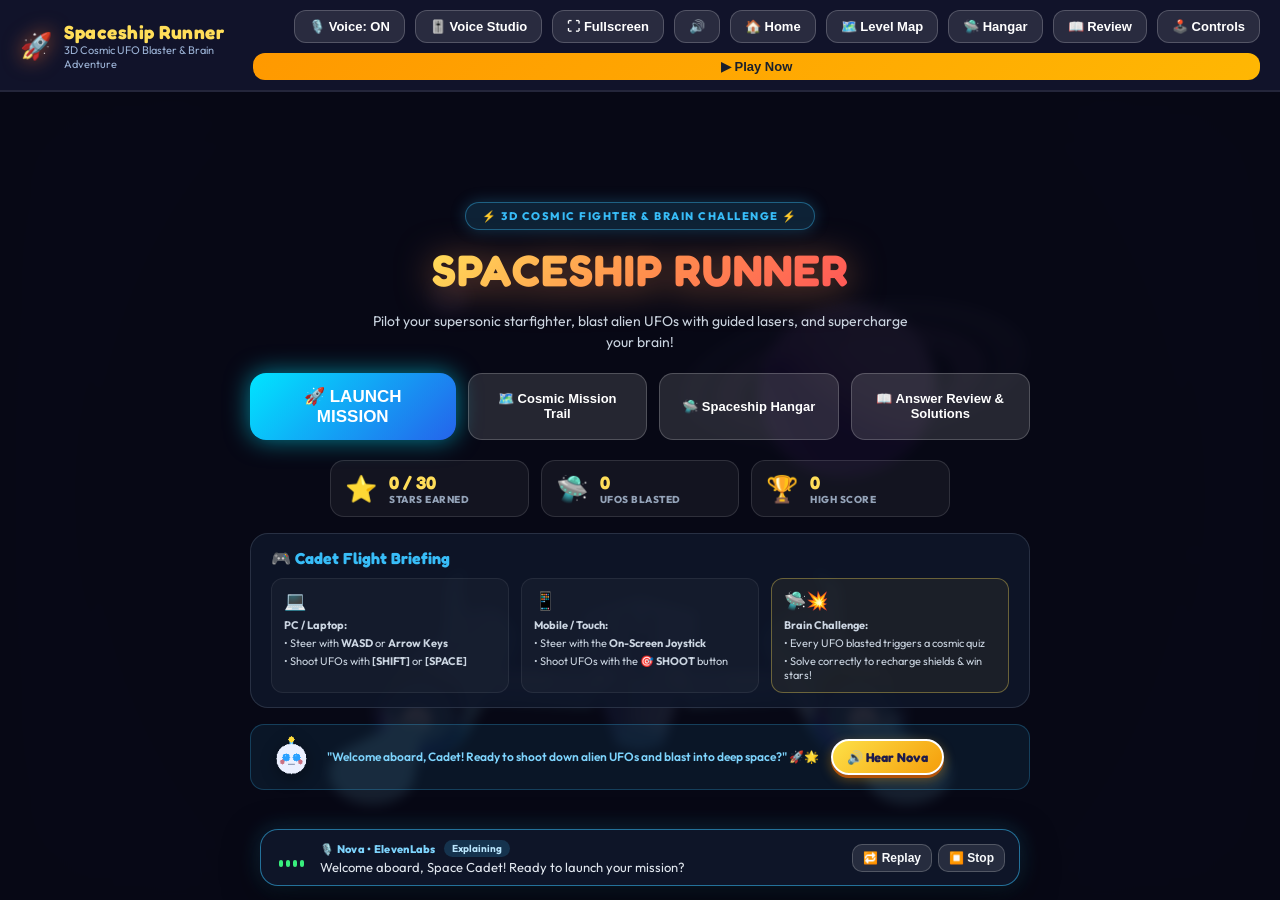
<file: index.html>
﻿<!DOCTYPE html>
<html lang="en">
<head>
  <meta charset="UTF-8">
  <meta name="viewport" content="width=device-width, initial-scale=1.0">
  <meta http-equiv="refresh" content="0; url=WebPreview/index.html">
  <title>Spaceship Runner 3D</title>
  <script>window.location.replace("WebPreview/index.html");</script>
</head>
<body style="margin:0; background:#080914; color:#ffffff; font-family:'Segoe UI',sans-serif; display:flex; flex-direction:column; align-items:center; justify-content:center; height:100vh; text-align:center;">
  <h1 style="color:#ffde59; margin-bottom:8px;">🚀 Spaceship Runner 3D</h1>
  <p style="color:#94a3b8; margin-bottom:16px;">Launching Curriculum Space Runner (Class 1 to 10)...</p>
  <a href="WebPreview/index.html" style="color:#38bdf8; text-decoration:none; padding:10px 20px; background:rgba(255,255,255,0.1); border-radius:12px; border:1px solid rgba(255,255,255,0.2);">▶ Click here to Play directly</a>
</body>
</html>
</file>
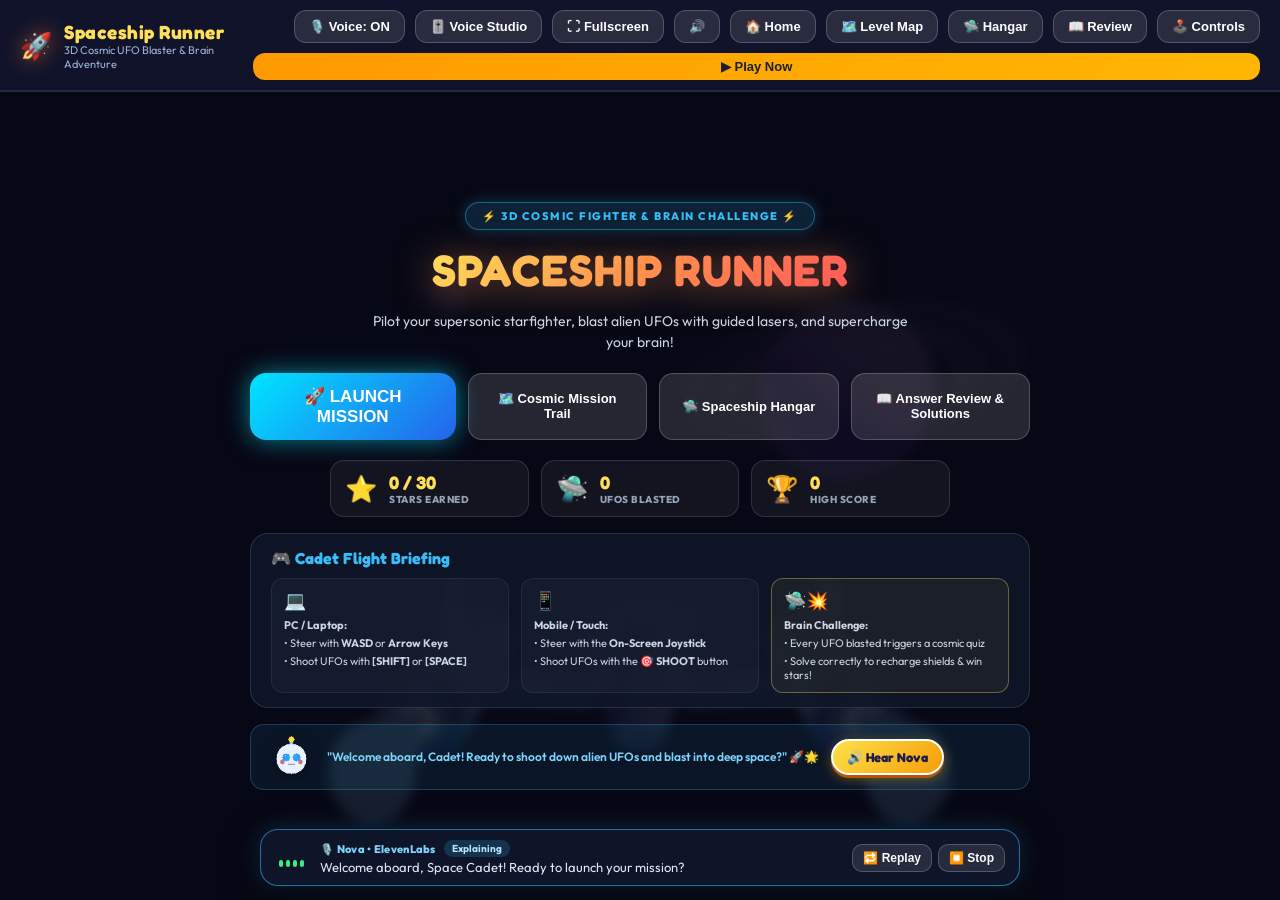
<file: docs/index.html>
<!DOCTYPE html>
<html lang="en">
<head>
  <meta charset="UTF-8">
  <meta name="viewport" content="width=device-width, initial-scale=1.0, maximum-scale=1.0, user-scalable=no, viewport-fit=cover">
  <title>Spaceship Runner — 3D Space UFO Blaster</title>
  <link rel="stylesheet" href="styles.css">
  <link rel="preconnect" href="https://fonts.googleapis.com">
  <link rel="preconnect" href="https://fonts.gstatic.com" crossorigin>
  <link href="https://fonts.googleapis.com/css2?family=Outfit:wght@400;600;700;800&family=Fredoka:wght@500;600;700&display=swap" rel="stylesheet">
</head>
<body>
  <div id="game-container">
    <!-- Top Header Bar -->
    <header id="top-bar">
      <div class="logo-area" id="brand-home-link" style="cursor: pointer;" title="Go to Start Screen">
        <span class="logo-icon">🚀</span>
        <div class="logo-text">
          <span class="logo-title">Spaceship Runner</span>
          <span class="logo-subtitle">3D Cosmic UFO Blaster & Brain Adventure</span>
        </div>
      </div>
      <div class="header-actions">
        <button id="btn-voice-toggle" class="icon-btn" title="Toggle ElevenLabs Realistic Voice">🎙️ Voice: ON</button>
        <button id="btn-voice-studio" class="nav-btn" title="Open ElevenLabs Voice Studio">🎚️ Voice Studio</button>
        <button id="btn-fullscreen-toggle" class="icon-btn" title="Toggle Fullscreen Mode">⛶ Fullscreen</button>
        <button id="btn-sound-toggle" class="icon-btn" title="Toggle Sound">🔊</button>
        <button id="btn-home-nav" class="nav-btn" title="Main Menu / Start Screen">🏠 Home</button>
        <button id="btn-map-nav" class="nav-btn" title="Cosmic Mission Trail">🗺️ Level Map</button>
        <button id="btn-hangar-nav" class="nav-btn" title="Spaceship Hangar & Fleet Skins">🛸 Hangar</button>
        <button id="btn-review-nav" class="nav-btn" title="Answer Review & Step-by-Step Solutions">📖 Review</button>
        <button id="btn-controls-toggle" class="nav-btn" title="Toggle On-Screen Virtual Controls">🕹️ Controls</button>
        <button id="btn-play-hero" class="btn-primary" style="padding: 6px 14px; font-size: 13px;">▶ Play Now</button>
      </div>
    </header>

    <!-- Main Screen Viewport (Three.js 3D WebGL Canvas) -->
    <div id="viewport-wrapper">
      <!-- Cinematic Lens & Space Vignette Overlay -->
      <div id="cinematic-lens-overlay"></div>

      <!-- =========================================================
           1. START SCREEN (Title / Main Menu)
           ========================================================= -->
      <div id="start-screen" class="screen-view">
        <div class="start-hero-card">
          <div class="start-badge-pill">⚡ 3D COSMIC FIGHTER & BRAIN CHALLENGE ⚡</div>
          <h1 class="start-title">SPACESHIP RUNNER</h1>
          <p class="start-subtitle">Pilot your supersonic starfighter, blast alien UFOs with guided lasers, and supercharge your brain!</p>

          <div class="start-hero-actions">
            <button id="btn-start-launch" class="btn-primary start-btn-giant">🚀 LAUNCH MISSION</button>
            <button id="btn-start-map" class="btn-secondary start-btn-action">🗺️ Cosmic Mission Trail</button>
            <button id="btn-start-hangar" class="btn-secondary start-btn-action">🛸 Spaceship Hangar</button>
            <button id="btn-start-review" class="btn-secondary start-btn-action">📖 Answer Review & Solutions</button>
          </div>

          <!-- Pilot Career Summary -->
          <div class="start-stats-grid">
            <div class="start-stat-item">
              <span class="stat-icon">⭐</span>
              <div class="stat-details">
                <span class="stat-number" id="start-stars-val">0 / 30</span>
                <span class="stat-label">Stars Earned</span>
              </div>
            </div>
            <div class="start-stat-item">
              <span class="stat-icon">🛸</span>
              <div class="stat-details">
                <span class="stat-number" id="start-ufos-val">0</span>
                <span class="stat-label">UFOs Blasted</span>
              </div>
            </div>
            <div class="start-stat-item">
              <span class="stat-icon">🏆</span>
              <div class="stat-details">
                <span class="stat-number" id="start-score-val">0</span>
                <span class="stat-label">High Score</span>
              </div>
            </div>
          </div>

          <!-- Pilot Briefing / How to Play -->
          <div class="start-briefing-card">
            <h3>🎮 Cadet Flight Briefing</h3>
            <div class="briefing-columns">
              <div class="briefing-col">
                <span class="col-icon">💻</span>
                <strong>PC / Laptop:</strong>
                <p>• Steer with <b>WASD</b> or <b>Arrow Keys</b></p>
                <p>• Shoot UFOs with <b>[SHIFT]</b> or <b>[SPACE]</b></p>
              </div>
              <div class="briefing-col">
                <span class="col-icon">📱</span>
                <strong>Mobile / Touch:</strong>
                <p>• Steer with the <b>On-Screen Joystick</b></p>
                <p>• Shoot UFOs with the <b>🎯 SHOOT</b> button</p>
              </div>
              <div class="briefing-col highlight">
                <span class="col-icon">🛸💥</span>
                <strong>Brain Challenge:</strong>
                <p>• Every UFO blasted triggers a cosmic quiz</p>
                <p>• Solve correctly to recharge shields & win stars!</p>
              </div>
            </div>
          </div>

          <!-- Mascot Nova Greeting -->
          <div class="start-mascot-row">
            <img src="Sprites/mascot_nova.png" alt="Mascot Nova" class="mascot-avatar">
            <div class="start-mascot-speech">
              "Welcome aboard, Cadet! Ready to shoot down alien UFOs and blast into deep space?" 🚀🌟
            </div>
            <button id="btn-start-listen" class="hint-btn listen-pill-btn" type="button">🔊 Hear Nova</button>
          </div>
        </div>
      </div>

      <!-- =========================================================
           2. LEVEL MAP (Cosmic Space Mission Trail)
           ========================================================= -->
      <div id="level-map-screen" class="screen-view hidden">
        <div class="map-header">
          <h2>🌟 Cosmic Space Mission Trail</h2>
          <p>Choose a galaxy zone to launch your spaceship, shoot UFOs, and play!</p>
          <div class="hero-actions" style="margin-top: 14px; display: flex; justify-content: center; gap: 12px; flex-wrap: wrap;">
            <button id="btn-quick-play" class="btn-primary" style="font-size: 15px; padding: 10px 24px; box-shadow: 0 0 25px rgba(56, 189, 248, 0.6); cursor: pointer;">🚀 QUICK PLAY</button>
            <button id="btn-map-listen" class="btn-secondary" style="font-size: 13px; padding: 10px 18px; cursor: pointer;" type="button">🎙️ Hear Briefing</button>
            <button id="btn-map-to-start" class="btn-secondary" style="font-size: 13px; padding: 10px 18px; cursor: pointer;">🏠 Main Menu</button>
            <button id="btn-map-to-hangar" class="btn-secondary" style="font-size: 13px; padding: 10px 18px; cursor: pointer;">🛸 Hangar & Skins</button>
            <button id="btn-map-to-review" class="btn-secondary" style="font-size: 13px; padding: 10px 18px; cursor: pointer;">📖 Review Solutions</button>
            <button id="btn-unlock-all" class="btn-secondary" style="font-size: 13px; padding: 10px 18px; cursor: pointer;">🔓 Unlock All Levels</button>
          </div>
        </div>

        <div class="map-trail-container" id="map-trail">
          <!-- 10 Level Nodes dynamically injected -->
        </div>

        <div class="map-footer">
          <div class="stats-pill" id="map-total-stars">⭐ Stars Earned: 0 / 30</div>
          <button id="btn-custom-skin" class="btn-secondary">🛸 Change Spaceship Skin</button>
        </div>
      </div>

      <!-- =========================================================
           3. GAMEPLAY SCREEN WITH HUD OVERLAY
           ========================================================= -->
      <div id="hud-overlay" class="overlay-panel hidden">
        <div class="hud-left">
          <div class="hud-card level-badge" id="hud-level-badge">Level 1 • Playful Stardust</div>
          <div class="hud-card lives-display" id="hud-lives">
            <span class="heart-icon">❤️</span>
            <span class="heart-icon">❤️</span>
            <span class="heart-icon">❤️</span>
          </div>
        </div>

        <div class="hud-center">
          <div class="hud-progress-wrapper">
            <div class="progress-bar-bg">
              <div id="hud-progress-fill" class="progress-bar-fill" style="width: 0%;"></div>
            </div>
            <span id="hud-progress-text">0 / 5 UFOs</span>
          </div>
        </div>

        <div class="hud-right">
          <div class="hud-card score-display">
            <span class="stat-label">SCORE</span>
            <span id="hud-score-val" class="stat-value">0</span>
          </div>
          <div class="hud-card coins-display">
            <span class="stat-label">UFOs</span>
            <span id="hud-coins-val" class="stat-value">🛸 0</span>
          </div>
        </div>

        <!-- Laser Cannon Indicator -->
        <div id="hud-dash-indicator">
          <div class="dash-bar-bg">
            <div id="hud-dash-fill" class="dash-bar-fill"></div>
          </div>
          <span class="dash-label">🔫 LASER CANNON [SHIFT]</span>
        </div>

        <!-- Controls helper hint for kids -->
        <div class="controls-hint" id="hud-controls-hint">
          <span>⌨️ Steer: WASD / Arrows / Touch</span>
          <span>•</span>
          <span>🔫 Shoot UFO: Touch [SHIFT] Button</span>
        </div>
      </div>

      <!-- Universal Mobile & On-Screen Virtual Controls -->
      <div id="mobile-controls" class="mobile-touch-overlay hidden">
        <!-- Virtual Joystick Area (Left) -->
        <div id="mobile-joystick-zone">
          <div id="joystick-base">
            <div id="joystick-thumb"></div>
          </div>
          <span class="joystick-hint">STEER</span>
        </div>

        <!-- Shoot Button Area (Right) -->
        <div id="mobile-action-zone">
          <button id="btn-mobile-shoot" class="mobile-dash-btn" title="Shoot UFO (Shift Button)">
            <span class="dash-btn-icon">🎯</span>
            <span class="dash-btn-text">SHOOT</span>
            <span class="dash-btn-sub">[SHIFT]</span>
          </button>
        </div>
      </div>

      <!-- =========================================================
           4. QUESTION PANEL AFTER A UFO IS DESTROYED
           ========================================================= -->
      <div id="question-modal" class="screen-view hidden modal-center">
        <div class="modal-card question-card">
          <div class="question-blast-banner">
            <span class="banner-sparkle">🛸💥</span>
            <span class="banner-title">UFO BLASTED! SUPER QUIZ TIME!</span>
            <span class="banner-sparkle">🌈⭐</span>
          </div>

          <div class="question-header">
            <div class="subject-badge" id="q-subject-badge">🧮 MATH</div>
            <div class="topic-tag" id="q-topic-tag">✨ Counting</div>
          </div>

          <div class="question-body">
            <p id="q-text">How many stars are there: ★ ★ ★ ★ ★ ?</p>
          </div>

          <div class="options-grid" id="q-options-grid">
            <button class="opt-btn opt-a" data-index="0">A. 3</button>
            <button class="opt-btn opt-b" data-index="1">B. 4</button>
            <button class="opt-btn opt-c" data-index="2">C. 5</button>
            <button class="opt-btn opt-d" data-index="3">D. 6</button>
          </div>

          <div class="question-mascot-footer">
            <img src="Sprites/mascot_nova.png" alt="Mascot Nova" class="mascot-avatar" id="q-mascot-img">
            <div class="mascot-bubble" id="q-mascot-speech">
              Awesome shot! Pick the right answer to power up your spaceship! 🚀✨
            </div>
            <button id="btn-q-listen" class="hint-btn listen-pill-btn" type="button">🔊 Read Aloud</button>
            <button id="btn-hint" class="hint-btn">💡 Magic Hint</button>
          </div>
          <div id="q-hint-box" class="hint-box hidden"></div>
        </div>
      </div>

      <!-- =========================================================
           5. ANSWER REVIEW WITH STEP-BY-STEP SOLUTION (Immediate wrong-answer learning)
           ========================================================= -->
      <div id="learn-mode-modal" class="screen-view hidden modal-center">
        <div class="modal-card learn-card">
          <div class="learn-header">
            <span class="learn-icon">💡</span>
            <h3>Not quite — let's learn this together!</h3>
            <button id="btn-learn-listen" class="hint-btn listen-pill-btn" type="button" style="margin-left: auto;">🔊 Explain Aloud</button>
          </div>

          <div class="learn-question-restated" id="learn-q-restated">
            A force applied on a smaller area produces greater pressure...
          </div>

          <div class="answer-comparison">
            <div class="ans-box ans-wrong">
              <span class="ans-tag">Your Choice</span>
              <p id="learn-chosen-ans">Because the nail is heavier</p>
            </div>
            <div class="ans-box ans-correct">
              <span class="ans-tag">Correct Answer ✓</span>
              <p id="learn-correct-ans">Because the area of the tip is very small, increasing pressure</p>
            </div>
          </div>

          <div class="solution-steps-panel">
            <h4 class="steps-heading">Step-by-Step Solution:</h4>
            <div class="steps-list" id="learn-steps-list">
              <!-- Numbered plain language steps injected here -->
            </div>
          </div>

          <div class="learn-mascot-banner">
            <img src="Sprites/mascot_nova.png" alt="Mascot Nova" class="mascot-avatar">
            <div class="mascot-speech-encouraging">
              "Great try! Now you know it — let's keep flying!" 🚀
            </div>
          </div>

          <div class="learn-actions">
            <button id="btn-learn-retry" class="btn-primary">🔄 Try Again (Same Question)</button>
            <button id="btn-learn-continue" class="btn-success">🚀 Continue Flying</button>
            <button id="btn-learn-review-all" class="btn-secondary">📖 Review All Solutions</button>
            <button id="btn-learn-map" class="btn-secondary">🗺️ Back to Map</button>
          </div>
        </div>
      </div>

      <!-- =========================================================
           5B. DEDICATED ANSWER REVIEW & SOLUTIONS STUDY SCREEN
           ========================================================= -->
      <div id="answer-review-modal" class="screen-view hidden modal-center">
        <div class="modal-card review-card">
          <div class="review-header">
            <div class="review-title-group">
              <span class="review-badge-icon">📖</span>
              <div>
                <h2>Answer Review & Step-by-Step Solutions</h2>
                <p>Study question breakdowns and step-by-step solutions to master every cosmic zone!</p>
              </div>
            </div>
            <div style="display: flex; align-items: center; gap: 8px;">
              <button id="btn-review-stop-voice" class="hint-btn listen-pill-btn hidden" type="button">⏹️ Stop Voice</button>
              <button id="btn-close-review-x" class="close-card-btn" title="Close Review">✕</button>
            </div>
          </div>

          <!-- Level Selector Bar for Questions -->
          <div class="review-level-filter-bar" id="review-level-filters">
            <!-- Filter buttons injected dynamically (All, Level 1, Level 2, ...) -->
          </div>

          <!-- Questions & Solutions Container -->
          <div class="review-questions-list" id="review-questions-container">
            <!-- Dynamically populated cards with question, correct answer, and step-by-step solution -->
          </div>

          <div class="review-footer">
            <button id="btn-review-back-game" class="btn-primary">🚀 Play Level</button>
            <button id="btn-review-back-map" class="btn-secondary">🗺️ Mission Trail</button>
            <button id="btn-review-back-home" class="btn-secondary">🏠 Main Menu</button>
          </div>
        </div>
      </div>

      <!-- =========================================================
           6. LEVEL CLEARED SCREEN WITH SUBJECT ACCURACY REPORT
           ========================================================= -->
      <div id="level-complete-modal" class="screen-view hidden modal-center">
        <div class="modal-card complete-card">
          <div class="complete-header">
            <div class="confetti-icon">🎉</div>
            <h2 id="complete-level-title">Level 1 Cleared!</h2>
            <p id="complete-subtitle">Fantastic job blasting UFOs through the nebula!</p>
          </div>

          <div class="stars-earned-row" id="complete-stars-row">
            <span class="star-award">⭐</span>
            <span class="star-award">⭐</span>
            <span class="star-award">⭐</span>
          </div>

          <div class="complete-stats-row">
            <div class="stat-tile">
              <span class="stat-num" id="complete-score-val">50</span>
              <span class="stat-lbl">Points</span>
            </div>
            <div class="stat-tile">
              <span class="stat-num" id="complete-coins-val">5</span>
              <span class="stat-lbl">UFOs Blasted</span>
            </div>
            <div class="stat-tile">
              <span class="stat-num" id="complete-accuracy-val">100%</span>
              <span class="stat-lbl">Accuracy</span>
            </div>
          </div>

          <!-- Subject Accuracy Report -->
          <div class="accuracy-breakdown-card">
            <h4>📊 Subject Accuracy Report:</h4>
            <div id="complete-subject-metrics" class="metrics-list">
              <!-- Injected per-subject stats & visual progress bars -->
            </div>
          </div>

          <div class="complete-actions">
            <button id="btn-next-level" class="btn-primary">Next Level 🚀</button>
            <button id="btn-complete-listen" class="btn-secondary" type="button">🔊 Hear Report</button>
            <button id="btn-complete-review" class="btn-primary" style="background: linear-gradient(135deg, #10b981 0%, #059669 100%);">📖 Review Level Solutions</button>
            <button id="btn-replay-level" class="btn-secondary">Replay 🔄</button>
            <button id="btn-complete-map" class="btn-secondary">Level Map 🗺️</button>
            <button id="btn-complete-home" class="btn-secondary">🏠 Main Menu</button>
          </div>
        </div>
      </div>

      <!-- =========================================================
           7. GAME OVER SCREEN (Shields Depleted)
           ========================================================= -->
      <div id="gameover-modal" class="screen-view hidden modal-center">
        <div class="modal-card learn-card" style="text-align: center; align-items: center;">
          <div class="learn-header">
            <span class="learn-icon" style="font-size: 38px;">🛡️💥</span>
            <h3 style="color: #f87171; font-size: 24px;">Shields Depleted!</h3>
          </div>
          <p style="color: #cbd5e1; font-size: 15px; max-width: 480px; line-height: 1.5;">
            No worries, space cadet! Every asteroid makes you a sharper pilot. Let's recharge your shields and take another flight!
          </p>

          <div class="complete-stats-row" style="margin: 16px 0; width: 100%; max-width: 440px;">
            <div class="stat-tile">
              <span class="stat-num" id="gameover-level-val">1</span>
              <span class="stat-lbl">Level</span>
            </div>
            <div class="stat-tile">
              <span class="stat-num" id="gameover-ufos-val">0</span>
              <span class="stat-lbl">UFOs Blasted</span>
            </div>
            <div class="stat-tile">
              <span class="stat-num" id="gameover-score-val">0</span>
              <span class="stat-lbl">Score</span>
            </div>
          </div>

          <div class="learn-actions" style="margin-top: 10px; display: flex; gap: 12px; justify-content: center; flex-wrap: wrap;">
            <button id="btn-gameover-retry" class="btn-primary" style="font-size: 15px; padding: 12px 24px;">🔄 Recharge & Try Again</button>
            <button id="btn-gameover-listen" class="btn-secondary" style="font-size: 14px; padding: 12px 20px;" type="button">🔊 Hear Nova</button>
            <button id="btn-gameover-review" class="btn-secondary" style="font-size: 14px; padding: 12px 20px;">📖 Review Questions</button>
            <button id="btn-gameover-map" class="btn-secondary" style="font-size: 14px; padding: 12px 20px;">🗺️ Choose Level</button>
            <button id="btn-gameover-home" class="btn-secondary" style="font-size: 14px; padding: 12px 20px;">🏠 Main Menu</button>
          </div>
        </div>
      </div>

      <!-- =========================================================
           8. SPACESHIP SKIN SELECTOR (Hangar & Fleet Customizer)
           ========================================================= -->
      <div id="skin-modal" class="screen-view hidden modal-center">
        <div class="modal-card skin-card">
          <div class="skin-header">
            <div class="skin-title-wrap">
              <span class="hangar-icon">🛸</span>
              <div>
                <h3>Spaceship Hangar & Fleet Skins</h3>
                <p>Customize your 3D starfighter armor, cockpit glow, and plasma thrusters!</p>
              </div>
            </div>
            <button id="btn-close-skin-x" class="close-card-btn" title="Close Hangar">✕</button>
          </div>

          <div class="skins-grid">
            <div class="skin-item active" data-skin="teal" id="skin-teal">
              <div class="skin-preview-sphere skin-teal-sphere">
                <span class="skin-emoji">🚀</span>
              </div>
              <div class="skin-info">
                <span class="skin-name">Neo-Teal Fighter</span>
                <span class="skin-desc">Military emerald camo armor & cyan ion drive</span>
                <div class="skin-stats-bars">
                  <span>⚡ Speed: 85%</span> • <span>🛡️ Armor: 90%</span>
                </div>
                <span class="skin-status unlocked" id="skin-teal-status">✓ Equipped</span>
              </div>
              <button class="skin-equip-btn">Equipped</button>
            </div>

            <div class="skin-item" data-skin="phoenix" id="skin-phoenix">
              <div class="skin-preview-sphere skin-phoenix-sphere">
                <span class="skin-emoji">🔥</span>
              </div>
              <div class="skin-info">
                <span class="skin-name">Solar Phoenix</span>
                <span class="skin-desc">Crimson gold armor with solar flare plasma</span>
                <div class="skin-stats-bars">
                  <span>⚡ Speed: 95%</span> • <span>🛡️ Armor: 80%</span>
                </div>
                <span class="skin-status" id="skin-phoenix-status">Unlocks at Level 3</span>
              </div>
              <button class="skin-equip-btn">Equip</button>
            </div>

            <div class="skin-item" data-skin="stealth" id="skin-stealth">
              <div class="skin-preview-sphere skin-stealth-sphere">
                <span class="skin-emoji">🌌</span>
              </div>
              <div class="skin-info">
                <span class="skin-name">Void Phantom</span>
                <span class="skin-desc">Obsidian stealth titanium & ultraviolet pulse</span>
                <div class="skin-stats-bars">
                  <span>⚡ Speed: 90%</span> • <span>🛡️ Armor: 95%</span>
                </div>
                <span class="skin-status" id="skin-stealth-status">Unlocks at Level 6</span>
              </div>
              <button class="skin-equip-btn">Equip</button>
            </div>

            <div class="skin-item" data-skin="cyber" id="skin-cyber">
              <div class="skin-preview-sphere skin-cyber-sphere">
                <span class="skin-emoji">⚡</span>
              </div>
              <div class="skin-info">
                <span class="skin-name">Cyberpunk Nova</span>
                <span class="skin-desc">Neon magenta hyperdrive with hot pink flame</span>
                <div class="skin-stats-bars">
                  <span>⚡ Speed: 98%</span> • <span>🛡️ Armor: 85%</span>
                </div>
                <span class="skin-status" id="skin-cyber-status">Unlocks at Level 9</span>
              </div>
              <button class="skin-equip-btn">Equip</button>
            </div>
          </div>

          <div class="skin-modal-actions">
            <button id="btn-close-skin" class="btn-primary" style="padding: 10px 32px;">✓ Confirm & Fly</button>
            <button id="btn-skin-unlock-all" class="btn-secondary">🔓 Unlock All Skins (Cadet Pass)</button>
          </div>
        </div>
      </div>

      <!-- =========================================================
           9. FLOATING ELEVENLABS NOVA TUTOR VOICE BAR
           ========================================================= -->
      <div id="voice-tutor-bar" class="voice-tutor-bar hidden" aria-live="polite">
        <div class="voice-wave" id="voice-wave-indicator" aria-hidden="true">
          <span></span><span></span><span></span><span></span>
        </div>
        <div class="voice-bar-content">
          <div class="voice-bar-meta">
            <span class="voice-speaker-pill" id="voice-speaker-label">🎙️ Nova • ElevenLabs</span>
            <span class="voice-status-badge" id="voice-status-badge">Ready</span>
          </div>
          <p class="voice-subtitle-text" id="voice-subtitle-text">Realistic voice tutor ready.</p>
        </div>
        <div class="voice-bar-controls">
          <button id="btn-voice-setup-quick" class="voice-mini-btn accent hidden" type="button">🔑 Setup Key</button>
          <button id="btn-voice-replay" class="voice-mini-btn" type="button" title="Replay last explanation">🔁 Replay</button>
          <button id="btn-voice-stop" class="voice-mini-btn" type="button" title="Stop voice">⏹️ Stop</button>
        </div>
      </div>

      <!-- =========================================================
           10. ELEVENLABS REALISTIC VOICE STUDIO MODAL
           ========================================================= -->
      <div id="voice-studio-modal" class="screen-view hidden modal-center" role="dialog" aria-modal="true" aria-labelledby="voice-studio-title">
        <div class="modal-card voice-studio-card">
          <div class="skin-header">
            <div class="skin-title-wrap">
              <span class="hangar-icon">🎙️</span>
              <div>
                <h3 id="voice-studio-title">ElevenLabs Realistic Voice Studio</h3>
                <p>Configure neural voices, models, and automatic explanations — zero robotic speech!</p>
              </div>
            </div>
            <button id="btn-close-voice-x" class="close-card-btn" title="Close Voice Studio" type="button">✕</button>
          </div>

          <div id="voice-connection-banner" class="voice-connection-banner">
            <span id="voice-connection-icon">🔑</span>
            <span id="voice-connection-text">Checking ElevenLabs connection...</span>
          </div>

          <div class="voice-section">
            <label class="voice-field-label" for="voice-api-key-input">ElevenLabs API Key (`xi-api-key`)</label>
            <div class="voice-key-row">
              <input id="voice-api-key-input" type="password" autocomplete="off" spellcheck="false" placeholder="Paste sk_... API key (saved only in your browser)" />
              <button id="btn-voice-key-toggle" class="btn-secondary voice-compact-btn" type="button">👁️ Show</button>
              <button id="btn-voice-key-save" class="btn-primary voice-compact-btn" type="button">💾 Save Key</button>
              <button id="btn-voice-key-clear" class="btn-secondary voice-compact-btn" type="button">Clear</button>
            </div>
            <p class="voice-privacy-note">Stored strictly in your browser's localStorage (or local server <code>.env</code>) — never uploaded or committed to GitHub.</p>
          </div>

          <div class="voice-section">
            <div class="voice-section-header">
              <span class="voice-field-label">Realistic Tutor Voice</span>
              <button id="btn-load-account-voices" class="btn-secondary voice-compact-btn" type="button">🔄 Load My ElevenLabs Voices</button>
            </div>
            <div id="voice-presets-grid" class="voice-presets-grid">
              <!-- Populated dynamically by voice.js / game3d.js -->
            </div>
            <div id="voice-custom-picker-wrap" class="voice-custom-picker hidden">
              <label class="voice-field-label" for="voice-custom-select">Your ElevenLabs Account Voices:</label>
              <select id="voice-custom-select"></select>
            </div>
          </div>

          <div class="voice-two-col">
            <div class="voice-section">
              <label class="voice-field-label" for="voice-model-select">ElevenLabs Neural Model</label>
              <select id="voice-model-select">
                <option value="eleven_multilingual_v2">Multilingual v2 (Richest Realistic Voice)</option>
                <option value="eleven_flash_v2_5">Flash v2.5 (Fastest Low Latency)</option>
              </select>
            </div>

            <div class="voice-section">
              <label class="voice-field-label" for="voice-speed-range">Tutor Speaking Speed: <strong id="voice-speed-val">1.00x</strong></label>
              <input id="voice-speed-range" type="range" min="0.85" max="1.25" step="0.05" value="1.00" />
            </div>
          </div>

          <div class="voice-section">
            <span class="voice-field-label">Automatic Explanations</span>
            <div class="voice-toggles-grid">
              <label class="voice-toggle-item">
                <input type="checkbox" id="chk-auto-questions" checked />
                <span>Auto-read Quiz Questions & Magic Hints</span>
              </label>
              <label class="voice-toggle-item">
                <input type="checkbox" id="chk-auto-solutions" checked />
                <span>Auto-explain Step-by-Step Solutions (Let's Learn)</span>
              </label>
              <label class="voice-toggle-item">
                <input type="checkbox" id="chk-auto-screens" checked />
                <span>Auto-narrate Mission Intros, Accuracy Reports & Game Over</span>
              </label>
            </div>
          </div>

          <div class="voice-studio-footer">
            <button id="btn-voice-test" class="btn-primary" type="button">🎵 Test Nova's Voice</button>
            <button id="btn-voice-clear-cache" class="btn-secondary" type="button">🗑️ Clear Audio Cache (<span id="voice-cache-count">0</span>)</button>
            <button id="btn-close-voice-done" class="btn-success" type="button">✓ Done & Continue</button>
          </div>
        </div>
      </div>

    </div>
  </div>

  <script src="three.min.js"></script>
  <script src="voice.js"></script>
  <script src="game3d.js"></script>
</body>
</html>
</file>
<file: docs/styles.css>
:root {
  --bg-dark: #0c0d1e;
  --panel-bg: rgba(22, 24, 48, 0.94);
  --accent-gold: #ffcc00;
  --accent-cyan: #38ef7d;
  --accent-rose: #ff4b72;
  --pastel-a: #ffe8d6;
  --pastel-b: #d8f3dc;
  --pastel-c: #e0f2fe;
  --pastel-d: #f3e8ff;
  --font-main: 'Outfit', sans-serif;
  --font-kid: 'Fredoka', cursive, sans-serif;
}

* {
  box-sizing: border-box;
  margin: 0;
  padding: 0;
  user-select: none;
}

html, body {
  width: 100%;
  height: 100%;
  margin: 0;
  padding: 0;
  background: #080914;
  color: #ffffff;
  font-family: var(--font-main);
  overflow: hidden;
  display: flex;
  align-items: stretch;
  justify-content: stretch;
}

#game-container {
  width: 100vw;
  height: 100vh;
  max-width: 100vw;
  max-height: 100vh;
  margin: 0;
  padding: 0;
  background: var(--bg-dark);
  border-radius: 0;
  box-shadow: none;
  border: none;
  overflow: hidden;
  display: flex;
  flex-direction: column;
}

/* Header */
#top-bar {
  display: flex;
  justify-content: space-between;
  align-items: center;
  padding: 10px 20px;
  background: rgba(18, 20, 42, 0.98);
  border-bottom: 2px solid rgba(255, 255, 255, 0.08);
  flex-shrink: 0;
}

.logo-area {
  display: flex;
  align-items: center;
  gap: 12px;
}

.logo-icon {
  font-size: 26px;
  filter: drop-shadow(0 0 10px rgba(255, 120, 50, 0.6));
}

.logo-title {
  font-family: var(--font-kid);
  font-size: 19px;
  font-weight: 700;
  color: #ffde59;
  letter-spacing: 0.5px;
  display: block;
}

.logo-subtitle {
  font-size: 11px;
  color: #9cb3d6;
  display: block;
}

.header-actions {
  display: flex;
  gap: 10px;
}

.icon-btn, .nav-btn {
  background: rgba(255, 255, 255, 0.1);
  border: 1px solid rgba(255, 255, 255, 0.2);
  color: white;
  padding: 8px 14px;
  border-radius: 12px;
  font-size: 13px;
  font-weight: 600;
  cursor: pointer;
  transition: all 0.2s ease;
}

.icon-btn:hover, .nav-btn:hover {
  background: rgba(255, 255, 255, 0.2);
  transform: translateY(-2px);
}

/* Viewport */
#viewport-wrapper {
  position: relative;
  width: 100%;
  flex: 1;
  min-height: 0;
  background: #000;
  overflow: hidden;
  touch-action: none;
}

/* Cinematic Lens & Vignette */
#cinematic-lens-overlay {
  position: absolute;
  inset: 0;
  pointer-events: none;
  background: radial-gradient(circle at center, rgba(0,0,0,0) 55%, rgba(6,9,24,0.45) 80%, rgba(2,3,10,0.82) 100%);
  box-shadow: inset 0 0 80px rgba(0,0,0,0.7);
  z-index: 4;
}

#game-canvas, #viewport-wrapper canvas {
  width: 100%;
  height: 100%;
  display: block;
}

/* HUD Overlay */
#hud-overlay {
  position: absolute;
  top: 0;
  left: 0;
  width: 100%;
  height: 100%;
  pointer-events: none;
  display: flex;
  flex-direction: column;
  justify-content: space-between;
  padding: 16px 20px;
}

.hud-left, .hud-right {
  display: flex;
  gap: 12px;
  align-items: center;
}

.hud-card {
  background: rgba(16, 18, 38, 0.85);
  backdrop-filter: blur(8px);
  border: 1px solid rgba(255, 255, 255, 0.15);
  border-radius: 12px;
  padding: 6px 14px;
  font-size: 14px;
  font-weight: 700;
  display: flex;
  align-items: center;
  gap: 8px;
  box-shadow: 0 4px 15px rgba(0,0,0,0.3);
}

.level-badge {
  color: #5ce1e6;
  border-color: rgba(92, 225, 230, 0.3);
}

.stat-label {
  color: #8da4c4;
  font-size: 10px;
  font-weight: 800;
}

.stat-value {
  color: #ffde59;
  font-size: 16px;
  font-family: var(--font-kid);
}

.hud-progress-wrapper {
  display: flex;
  flex-direction: column;
  align-items: center;
  gap: 4px;
}

.progress-bar-bg {
  width: 220px;
  height: 12px;
  background: rgba(255, 255, 255, 0.15);
  border-radius: 6px;
  overflow: hidden;
  border: 1px solid rgba(255, 255, 255, 0.2);
}

.progress-bar-fill {
  height: 100%;
  background: linear-gradient(90deg, #ff9900, #ffea00);
  transition: width 0.3s ease;
}

#hud-progress-text {
  font-size: 11px;
  font-weight: 700;
  color: #d1e2f9;
}

#hud-dash-indicator {
  align-self: flex-start;
  margin-top: auto;
  margin-bottom: 24px;
  background: rgba(14, 16, 32, 0.85);
  padding: 6px 12px;
  border-radius: 10px;
  border: 1px solid rgba(255, 255, 255, 0.1);
  display: flex;
  align-items: center;
  gap: 8px;
}

.dash-bar-bg {
  width: 70px;
  height: 8px;
  background: rgba(255, 255, 255, 0.2);
  border-radius: 4px;
  overflow: hidden;
}

.dash-bar-fill {
  width: 100%;
  height: 100%;
  background: #00e5ff;
}

.dash-label {
  font-size: 11px;
  font-weight: 700;
  color: #00e5ff;
}

.controls-hint {
  align-self: center;
  background: rgba(0, 0, 0, 0.6);
  padding: 4px 14px;
  border-radius: 20px;
  font-size: 11px;
  color: #a0aec0;
  display: flex;
  gap: 8px;
}

/* Modals and Screens */
.screen-view {
  position: absolute;
  top: 0;
  left: 0;
  width: 100%;
  height: 100%;
  background: rgba(8, 10, 24, 0.88);
  backdrop-filter: blur(6px);
  z-index: 50;
  display: flex;
  flex-direction: column;
  transition: opacity 0.25s ease;
}

.hidden {
  display: none !important;
}

.modal-center {
  align-items: center;
  justify-content: center;
}

.modal-card {
  background: var(--panel-bg);
  border: 2px solid rgba(255, 255, 255, 0.15);
  border-radius: 24px;
  box-shadow: 0 25px 60px rgba(0, 0, 0, 0.8);
  padding: 24px 30px;
  max-width: 680px;
  width: 90%;
  display: flex;
  flex-direction: column;
  gap: 16px;
  animation: popIn 0.25s cubic-bezier(0.175, 0.885, 0.32, 1.275);
}

@keyframes popIn {
  from { transform: scale(0.92); opacity: 0; }
  to { transform: scale(1); opacity: 1; }
}

/* Level Map Screen */
#level-map-screen {
  padding: 20px 30px;
  overflow-y: auto;
}

.map-header {
  text-align: center;
  margin-bottom: 18px;
}

.map-header h2 {
  font-family: var(--font-kid);
  font-size: 26px;
  color: #ffde59;
}

.map-header p {
  font-size: 13px;
  color: #a0aec0;
}

.map-trail-container {
  display: grid;
  grid-template-columns: repeat(5, 1fr);
  gap: 14px;
  margin-bottom: 20px;
}

.map-node {
  background: rgba(26, 29, 60, 0.8);
  border: 2px solid rgba(255, 255, 255, 0.15);
  border-radius: 18px;
  padding: 14px 10px;
  display: flex;
  flex-direction: column;
  align-items: center;
  gap: 8px;
  cursor: pointer;
  transition: all 0.2s ease;
  position: relative;
}

.map-node:hover:not(.locked) {
  transform: translateY(-4px);
  border-color: #ffcc00;
  box-shadow: 0 10px 25px rgba(255, 204, 0, 0.3);
}

.map-node.locked {
  opacity: 0.55;
  cursor: not-allowed;
  filter: grayscale(0.6);
}

.node-planet-badge {
  width: 44px;
  height: 44px;
  border-radius: 50%;
  display: flex;
  align-items: center;
  justify-content: center;
  font-size: 20px;
  box-shadow: inset 0 0 10px rgba(0,0,0,0.4);
}

.node-class-name {
  font-family: var(--font-kid);
  font-size: 16px;
  font-weight: 700;
  color: white;
}

.node-subjects {
  font-size: 10px;
  text-align: center;
  color: #9cb3d6;
  height: 24px;
  line-height: 1.2;
}

.node-stars {
  font-size: 14px;
  letter-spacing: 2px;
}

.node-play-btn {
  background: linear-gradient(135deg, #00e5ff 0%, #3b82f6 100%);
  color: white;
  border: none;
  border-radius: 10px;
  padding: 6px 14px;
  font-size: 12px;
  font-weight: 700;
  cursor: pointer;
  margin-top: 4px;
  transition: transform 0.15s ease, box-shadow 0.15s ease;
  width: 90%;
  text-align: center;
}

.map-node:hover .node-play-btn {
  transform: scale(1.05);
  box-shadow: 0 0 12px rgba(0, 229, 255, 0.7);
}

@media (max-width: 900px) {
  .map-trail-container {
    grid-template-columns: repeat(3, 1fr) !important;
  }
}

@media (max-width: 600px) {
  .map-trail-container {
    grid-template-columns: repeat(2, 1fr) !important;
    gap: 10px !important;
  }
}

@media (max-width: 400px) {
  .map-trail-container {
    grid-template-columns: 1fr !important;
  }
}

.map-footer {
  display: flex;
  justify-content: space-between;
  align-items: center;
  margin-top: auto;
}

.stats-pill {
  background: rgba(255, 255, 255, 0.1);
  padding: 8px 16px;
  border-radius: 20px;
  font-size: 14px;
  font-weight: 700;
  color: #ffde59;
}

/* Question Panel Modal — Colorful Childish Creative Theme */
.question-card {
  background: linear-gradient(150deg, #3b0764 0%, #1e1b4b 50%, #0f172a 100%) !important;
  border: 4px solid #ffde59 !important;
  border-radius: 30px !important;
  box-shadow:
    0 0 0 6px rgba(255, 107, 139, 0.45),
    0 25px 65px rgba(0, 0, 0, 0.85),
    inset 0 2px 20px rgba(255, 255, 255, 0.2) !important;
  padding: 22px 28px !important;
  position: relative;
  overflow: hidden;
  animation: popBounce 0.4s cubic-bezier(0.34, 1.56, 0.64, 1) !important;
}

@keyframes popBounce {
  0% { transform: scale(0.75) rotate(-2deg); opacity: 0; }
  65% { transform: scale(1.04) rotate(1deg); opacity: 1; }
  100% { transform: scale(1) rotate(0deg); opacity: 1; }
}

.question-blast-banner {
  display: flex;
  align-items: center;
  justify-content: center;
  gap: 10px;
  background: linear-gradient(90deg, #ff4b72 0%, #ff9f1c 50%, #ffde59 100%);
  color: #1e1b4b;
  font-family: var(--font-kid);
  font-size: 16px;
  font-weight: 700;
  padding: 8px 18px;
  border-radius: 999px;
  box-shadow: 0 5px 15px rgba(255, 75, 114, 0.45), inset 0 2px 4px rgba(255, 255, 255, 0.65);
  text-transform: uppercase;
  letter-spacing: 0.6px;
  animation: bannerPulse 2s infinite ease-in-out;
}

@keyframes bannerPulse {
  0%, 100% { transform: scale(1); }
  50% { transform: scale(1.02); }
}

.banner-sparkle {
  font-size: 18px;
}

.question-header {
  display: flex;
  justify-content: space-between;
  align-items: center;
  gap: 10px;
}

.subject-badge {
  background: linear-gradient(135deg, #ff6b8b 0%, #ff8e53 100%);
  color: #ffffff;
  padding: 6px 18px;
  border-radius: 999px;
  border: 2px solid #ffffff;
  font-family: var(--font-kid);
  font-weight: 700;
  font-size: 15px;
  letter-spacing: 0.6px;
  box-shadow: 0 4px 12px rgba(255, 107, 139, 0.5);
  text-shadow: 0 1px 2px rgba(0, 0, 0, 0.3);
}

.topic-tag {
  background: rgba(56, 189, 248, 0.22);
  border: 2px solid #7dd3fc;
  color: #bae6fd;
  padding: 5px 14px;
  border-radius: 999px;
  font-family: var(--font-kid);
  font-size: 14px;
  font-weight: 600;
}

.question-body {
  background: linear-gradient(135deg, rgba(255, 255, 255, 0.16) 0%, rgba(255, 255, 255, 0.08) 100%);
  padding: 18px 22px;
  border-radius: 22px;
  border: 3px dashed #7dd3fc;
  box-shadow: inset 0 0 20px rgba(56, 189, 248, 0.15);
  text-align: center;
}

.question-body p {
  font-family: var(--font-kid);
  font-size: 21px;
  line-height: 1.45;
  color: #ffffff;
  font-weight: 700;
  text-shadow: 0 2px 6px rgba(0, 0, 0, 0.45);
}

.options-grid {
  display: grid;
  grid-template-columns: 1fr 1fr;
  gap: 14px;
}

.opt-btn {
  padding: 15px 20px;
  border-radius: 20px;
  border: 3px solid rgba(255, 255, 255, 0.85);
  font-family: var(--font-kid);
  font-size: 17px;
  font-weight: 700;
  text-align: left;
  cursor: pointer;
  transition: transform 0.16s cubic-bezier(0.34, 1.56, 0.64, 1), box-shadow 0.16s ease, filter 0.16s ease;
  color: #1e1b4b;
  position: relative;
}

.opt-a {
  background: linear-gradient(135deg, #ff9a9e 0%, #fecfef 100%);
  box-shadow: 0 6px 0 #e11d48, 0 10px 18px rgba(225, 29, 72, 0.35);
}
.opt-b {
  background: linear-gradient(135deg, #84fab0 0%, #8fd3f4 100%);
  box-shadow: 0 6px 0 #0284c7, 0 10px 18px rgba(2, 132, 199, 0.35);
}
.opt-c {
  background: linear-gradient(135deg, #f6d365 0%, #fda085 100%);
  box-shadow: 0 6px 0 #d97706, 0 10px 18px rgba(217, 119, 6, 0.35);
}
.opt-d {
  background: linear-gradient(135deg, #e0c3fc 0%, #8ec5fc 100%);
  box-shadow: 0 6px 0 #7c3aed, 0 10px 18px rgba(124, 58, 237, 0.35);
}

.opt-btn:hover:not(:disabled) {
  transform: translateY(-4px) scale(1.02);
  filter: brightness(1.07);
}

.opt-btn:active:not(:disabled) {
  transform: translateY(3px);
}

.opt-btn.correct-highlight {
  background: linear-gradient(135deg, #4ade80 0%, #22c55e 100%) !important;
  color: #052e16 !important;
  border-color: #ffffff !important;
  box-shadow: 0 6px 0 #15803d, 0 0 25px rgba(74, 222, 128, 0.85) !important;
  transform: scale(1.04);
}

.opt-btn.wrong-highlight {
  background: linear-gradient(135deg, #fb7185 0%, #e11d48 100%) !important;
  color: #ffffff !important;
  border-color: #ffe4e6 !important;
  box-shadow: 0 6px 0 #9f1239, 0 0 20px rgba(225, 29, 72, 0.7) !important;
}

.question-mascot-footer {
  display: flex;
  align-items: center;
  gap: 14px;
  background: linear-gradient(90deg, rgba(250, 204, 21, 0.16), rgba(244, 114, 182, 0.16));
  border: 2px solid rgba(250, 204, 21, 0.45);
  padding: 10px 16px;
  border-radius: 20px;
}

.mascot-avatar {
  width: 48px;
  height: 48px;
  object-fit: contain;
  filter: drop-shadow(0 4px 8px rgba(0, 0, 0, 0.4));
  animation: mascotFloat 2.4s infinite ease-in-out;
}

@keyframes mascotFloat {
  0%, 100% { transform: translateY(0px) rotate(-3deg); }
  50% { transform: translateY(-5px) rotate(3deg); }
}

.mascot-bubble {
  font-family: var(--font-kid);
  font-size: 14px;
  font-weight: 600;
  color: #fef08a;
  flex: 1;
}

.hint-btn {
  background: linear-gradient(135deg, #fde047 0%, #f59e0b 100%);
  border: 2px solid #ffffff;
  color: #1e1b4b;
  padding: 8px 14px;
  border-radius: 999px;
  font-family: var(--font-kid);
  font-size: 13px;
  font-weight: 700;
  cursor: pointer;
  box-shadow: 0 3px 0 #b45309, 0 4px 12px rgba(245, 158, 11, 0.4);
  transition: transform 0.15s ease;
}

.hint-btn:hover {
  transform: scale(1.06);
}

.hint-box {
  background: rgba(254, 240, 138, 0.18);
  border: 2px dashed #fde047;
  padding: 12px 16px;
  border-radius: 16px;
  font-family: var(--font-kid);
  font-size: 15px;
  color: #fef08a;
  text-align: center;
}

/* Learn Mode Modal */
.learn-card {
  max-width: 640px;
  border-color: #38ef7d;
  box-shadow: 0 20px 60px rgba(56, 239, 125, 0.2);
}

.learn-header {
  display: flex;
  align-items: center;
  gap: 10px;
  color: #5ce1e6;
}

.learn-header h3 {
  font-family: var(--font-kid);
  font-size: 22px;
  color: #5ce1e6;
}

.learn-question-restated {
  font-size: 15px;
  color: #cbd5e0;
  background: rgba(0, 0, 0, 0.25);
  padding: 10px 14px;
  border-radius: 10px;
}

.answer-comparison {
  display: grid;
  grid-template-columns: 1fr 1fr;
  gap: 12px;
}

.ans-box {
  padding: 10px 14px;
  border-radius: 12px;
  display: flex;
  flex-direction: column;
  gap: 4px;
}

.ans-wrong {
  background: rgba(255, 75, 114, 0.15);
  border: 1.5px solid #ff4b72;
}

.ans-correct {
  background: rgba(56, 239, 125, 0.15);
  border: 1.5px solid #38ef7d;
}

.ans-tag {
  font-size: 11px;
  font-weight: 800;
  text-transform: uppercase;
}

.ans-wrong .ans-tag { color: #ff758f; }
.ans-correct .ans-tag { color: #38ef7d; }

.ans-box p {
  font-size: 13px;
  font-weight: 600;
}

.solution-steps-panel {
  background: rgba(0, 0, 0, 0.35);
  padding: 14px 18px;
  border-radius: 14px;
  border: 1px solid rgba(255, 255, 255, 0.08);
}

.steps-heading {
  font-size: 14px;
  color: #ffde59;
  margin-bottom: 8px;
}

.steps-list {
  display: flex;
  flex-direction: column;
  gap: 8px;
}

.step-item {
  font-size: 13px;
  line-height: 1.45;
  color: #e2e8f0;
  display: flex;
  gap: 8px;
}

.learn-mascot-banner {
  display: flex;
  align-items: center;
  gap: 12px;
  background: rgba(92, 225, 230, 0.1);
  padding: 8px 14px;
  border-radius: 12px;
  border: 1px solid rgba(92, 225, 230, 0.2);
}

.mascot-speech-encouraging {
  font-size: 13px;
  font-weight: 600;
  color: #70e2ff;
}

.learn-actions, .complete-actions {
  display: flex;
  gap: 12px;
  margin-top: 4px;
}

.btn-primary, .btn-secondary, .btn-success {
  padding: 10px 18px;
  border-radius: 12px;
  font-size: 14px;
  font-weight: 700;
  border: none;
  cursor: pointer;
  transition: all 0.2s ease;
  flex: 1;
  text-align: center;
}

.btn-primary {
  background: linear-gradient(135deg, #ff9900, #ffb703);
  color: #1a202c;
}

.btn-success {
  background: linear-gradient(135deg, #10b981, #059669);
  color: white;
}

.btn-secondary {
  background: rgba(255, 255, 255, 0.12);
  color: white;
  border: 1px solid rgba(255, 255, 255, 0.2);
}

.btn-primary:hover, .btn-success:hover, .btn-secondary:hover {
  transform: translateY(-2px);
  filter: brightness(1.1);
}

/* Level Complete Modal */
.complete-card {
  text-align: center;
  align-items: center;
}

.confetti-icon {
  font-size: 36px;
}

.complete-header h2 {
  font-family: var(--font-kid);
  font-size: 28px;
  color: #ffde59;
}

.complete-header p {
  font-size: 13px;
  color: #a0aec0;
}

.stars-earned-row {
  font-size: 36px;
  letter-spacing: 8px;
  margin: 6px 0;
}

.complete-stats-row {
  display: flex;
  justify-content: center;
  gap: 20px;
  width: 100%;
}

.stat-tile {
  background: rgba(255, 255, 255, 0.06);
  padding: 10px 18px;
  border-radius: 12px;
  display: flex;
  flex-direction: column;
  gap: 2px;
  min-width: 90px;
}

.stat-num {
  font-family: var(--font-kid);
  font-size: 20px;
  color: #ffde59;
}

.stat-lbl {
  font-size: 11px;
  color: #a0aec0;
}

.accuracy-breakdown-card {
  width: 100%;
  background: rgba(0, 0, 0, 0.3);
  padding: 12px 18px;
  border-radius: 14px;
  text-align: left;
}

.accuracy-breakdown-card h4 {
  font-size: 13px;
  color: #5ce1e6;
  margin-bottom: 6px;
}

.metrics-list {
  display: flex;
  flex-direction: column;
  gap: 4px;
  font-size: 12px;
  color: #e2e8f0;
}

/* =========================================================
   Start Screen (Title / Main Menu) Styling
   ========================================================= */
#start-screen {
  overflow-y: auto;
  padding: 24px 20px;
  align-items: center;
  justify-content: flex-start;
}

.start-hero-card {
  width: 100%;
  max-width: 780px;
  margin: auto;
  display: flex;
  flex-direction: column;
  align-items: center;
  text-align: center;
  gap: 16px;
  animation: popIn 0.3s cubic-bezier(0.175, 0.885, 0.32, 1.275);
}

.start-badge-pill {
  display: inline-block;
  background: rgba(56, 189, 248, 0.15);
  border: 1px solid rgba(56, 189, 248, 0.4);
  color: #38bdf8;
  font-size: 11px;
  font-weight: 800;
  letter-spacing: 1.5px;
  padding: 6px 16px;
  border-radius: 999px;
  box-shadow: 0 0 15px rgba(56, 189, 248, 0.25);
}

.start-title {
  font-family: var(--font-kid);
  font-size: 44px;
  font-weight: 800;
  letter-spacing: 1px;
  background: linear-gradient(135deg, #ffde59 0%, #ff914d 50%, #ff5757 100%);
  -webkit-background-clip: text;
  -webkit-text-fill-color: transparent;
  filter: drop-shadow(0 4px 18px rgba(255, 145, 77, 0.5));
  margin: 0;
  line-height: 1.1;
}

.start-subtitle {
  font-size: 14px;
  color: #cbd5e1;
  max-width: 540px;
  line-height: 1.5;
}

.start-hero-actions {
  display: flex;
  gap: 12px;
  flex-wrap: wrap;
  justify-content: center;
  width: 100%;
  margin-top: 4px;
}

.start-btn-giant {
  background: linear-gradient(135deg, #00e5ff 0%, #2563eb 100%) !important;
  color: white !important;
  font-size: 17px !important;
  padding: 13px 32px !important;
  border-radius: 16px !important;
  box-shadow: 0 0 25px rgba(0, 229, 255, 0.55) !important;
  cursor: pointer;
  border: none;
  font-weight: 800 !important;
}

.start-btn-giant:hover {
  transform: translateY(-3px) scale(1.02);
  box-shadow: 0 0 35px rgba(0, 229, 255, 0.8) !important;
}

.start-btn-action {
  font-size: 13px;
  padding: 12px 18px;
  border-radius: 14px;
  cursor: pointer;
}

.start-stats-grid {
  display: grid;
  grid-template-columns: repeat(3, 1fr);
  gap: 12px;
  width: 100%;
  max-width: 620px;
  margin-top: 4px;
}

.start-stat-item {
  background: rgba(255, 255, 255, 0.05);
  border: 1px solid rgba(255, 255, 255, 0.12);
  border-radius: 14px;
  padding: 10px 14px;
  display: flex;
  align-items: center;
  gap: 12px;
  text-align: left;
}

.start-stat-item .stat-icon {
  font-size: 26px;
}

.start-stat-item .stat-details {
  display: flex;
  flex-direction: column;
}

.start-stat-item .stat-number {
  font-family: var(--font-kid);
  font-size: 18px;
  color: #ffde59;
  font-weight: 700;
}

.start-stat-item .stat-label {
  font-size: 10px;
  color: #94a3b8;
  text-transform: uppercase;
  letter-spacing: 0.5px;
}

.start-briefing-card {
  width: 100%;
  background: rgba(15, 23, 42, 0.85);
  border: 1px solid rgba(148, 163, 184, 0.2);
  border-radius: 18px;
  padding: 14px 20px;
  text-align: left;
}

.start-briefing-card h3 {
  font-family: var(--font-kid);
  font-size: 16px;
  color: #38bdf8;
  margin-bottom: 10px;
}

.briefing-columns {
  display: grid;
  grid-template-columns: repeat(3, 1fr);
  gap: 12px;
}

.briefing-col {
  background: rgba(255, 255, 255, 0.03);
  border: 1px solid rgba(255, 255, 255, 0.07);
  border-radius: 12px;
  padding: 10px 12px;
  font-size: 11px;
  color: #cbd5e1;
  display: flex;
  flex-direction: column;
  gap: 4px;
}

.briefing-col .col-icon {
  font-size: 18px;
  margin-bottom: 2px;
}

.briefing-col.highlight {
  border-color: rgba(255, 222, 89, 0.35);
  background: rgba(255, 222, 89, 0.06);
}

.start-mascot-row {
  display: flex;
  align-items: center;
  gap: 12px;
  background: rgba(56, 189, 248, 0.08);
  border: 1px solid rgba(56, 189, 248, 0.25);
  border-radius: 14px;
  padding: 8px 16px;
  width: 100%;
}

.start-mascot-speech {
  font-size: 12px;
  font-weight: 600;
  color: #7dd3fc;
  text-align: left;
}

/* =========================================================
   Answer Review & Step-by-Step Solutions Screen
   ========================================================= */
.review-card {
  max-width: 820px !important;
  width: 95% !important;
  max-height: 88vh !important;
  overflow: hidden !important;
  display: flex !important;
  flex-direction: column !important;
  padding: 20px 24px !important;
  background: #0f172a !important;
  border: 2px solid rgba(56, 189, 248, 0.4) !important;
}

.review-header {
  display: flex;
  justify-content: space-between;
  align-items: flex-start;
  margin-bottom: 6px;
  border-bottom: 1px solid rgba(255, 255, 255, 0.1);
  padding-bottom: 10px;
}

.review-title-group {
  display: flex;
  align-items: center;
  gap: 12px;
  text-align: left;
}

.review-badge-icon {
  font-size: 32px;
}

.review-title-group h2 {
  font-family: var(--font-kid);
  font-size: 22px;
  color: #ffde59;
  margin: 0;
}

.review-title-group p {
  font-size: 12px;
  color: #94a3b8;
  margin: 2px 0 0 0;
}

.close-card-btn {
  background: rgba(255, 255, 255, 0.1);
  border: 1px solid rgba(255, 255, 255, 0.2);
  color: white;
  width: 32px;
  height: 32px;
  border-radius: 50%;
  font-size: 16px;
  cursor: pointer;
  display: flex;
  align-items: center;
  justify-content: center;
  transition: all 0.2s ease;
}

.close-card-btn:hover {
  background: #ef4444;
  border-color: #ef4444;
}

.review-level-filter-bar {
  display: flex;
  gap: 8px;
  overflow-x: auto;
  padding: 6px 2px;
  scrollbar-width: thin;
  margin-bottom: 8px;
}

.review-filter-btn {
  background: rgba(255, 255, 255, 0.08);
  border: 1px solid rgba(255, 255, 255, 0.15);
  color: #cbd5e1;
  padding: 5px 12px;
  border-radius: 10px;
  font-size: 11px;
  font-weight: 700;
  cursor: pointer;
  white-space: nowrap;
  transition: all 0.15s ease;
}

.review-filter-btn.active {
  background: #38bdf8;
  color: #0f172a;
  border-color: #38bdf8;
  box-shadow: 0 0 10px rgba(56, 189, 248, 0.5);
}

.review-questions-list {
  flex: 1;
  overflow-y: auto;
  display: flex;
  flex-direction: column;
  gap: 14px;
  padding-right: 4px;
  margin-bottom: 10px;
}

.review-q-card {
  background: rgba(30, 41, 59, 0.7);
  border: 1px solid rgba(255, 255, 255, 0.1);
  border-radius: 14px;
  padding: 14px 16px;
  display: flex;
  flex-direction: column;
  gap: 10px;
  text-align: left;
}

.review-q-card:hover {
  border-color: rgba(56, 189, 248, 0.4);
}

.review-q-header {
  display: flex;
  justify-content: space-between;
  align-items: center;
  gap: 8px;
}

.review-subject-badge {
  background: linear-gradient(135deg, #8b5cf6, #ec4899);
  color: white;
  padding: 3px 10px;
  border-radius: 8px;
  font-size: 11px;
  font-weight: 800;
}

.review-topic-tag {
  font-size: 11px;
  color: #94a3b8;
}

.review-q-body {
  font-size: 14px;
  font-weight: 600;
  color: #f8fafc;
  line-height: 1.4;
}

.review-options-list {
  display: grid;
  grid-template-columns: 1fr 1fr;
  gap: 6px;
}

.review-opt-item {
  background: rgba(15, 23, 42, 0.6);
  border: 1px solid rgba(255, 255, 255, 0.08);
  border-radius: 8px;
  padding: 6px 10px;
  font-size: 12px;
  color: #cbd5e1;
}

.review-opt-item.is-correct {
  background: rgba(16, 185, 129, 0.2);
  border-color: #10b981;
  color: #a7f3d0;
  font-weight: 700;
}

.review-solution-box {
  background: rgba(15, 23, 42, 0.85);
  border-left: 3px solid #38bdf8;
  border-radius: 6px;
  padding: 8px 12px;
  display: flex;
  flex-direction: column;
  gap: 4px;
}

.review-solution-heading {
  font-size: 11px;
  font-weight: 800;
  color: #38bdf8;
  text-transform: uppercase;
  letter-spacing: 0.5px;
}

.review-step-row {
  font-size: 12px;
  color: #e2e8f0;
  line-height: 1.35;
}

.review-step-num {
  font-weight: 700;
  color: #fbbf24;
}

.review-tip-box {
  font-size: 11px;
  color: #cbd5e1;
  background: rgba(251, 191, 36, 0.1);
  border: 1px dashed rgba(251, 191, 36, 0.35);
  border-radius: 6px;
  padding: 5px 10px;
}

.review-footer {
  display: flex;
  gap: 10px;
  padding-top: 8px;
  border-top: 1px solid rgba(255, 255, 255, 0.08);
}

/* =========================================================
   Spaceship Hangar & Fleet Skin Selector Styling
   ========================================================= */
.skin-card {
  max-width: 760px !important;
  width: 95% !important;
  background: #0b0f19 !important;
  border: 2px solid rgba(99, 102, 241, 0.4) !important;
}

.skin-header {
  display: flex;
  justify-content: space-between;
  align-items: center;
  border-bottom: 1px solid rgba(255, 255, 255, 0.08);
  padding-bottom: 10px;
}

.skin-title-wrap {
  display: flex;
  align-items: center;
  gap: 12px;
  text-align: left;
}

.hangar-icon {
  font-size: 32px;
}

.skin-title-wrap h3 {
  font-family: var(--font-kid);
  font-size: 22px;
  color: #ffde59;
  margin: 0;
}

.skin-title-wrap p {
  font-size: 12px;
  color: #94a3b8;
  margin: 2px 0 0 0;
}

.skins-grid {
  display: grid;
  grid-template-columns: repeat(2, 1fr) !important;
  gap: 14px !important;
  margin: 8px 0 !important;
}

.skin-item {
  background: rgba(30, 41, 59, 0.6) !important;
  border: 2px solid rgba(255, 255, 255, 0.12) !important;
  border-radius: 16px !important;
  padding: 14px !important;
  display: flex !important;
  flex-direction: row !important;
  align-items: center !important;
  gap: 14px !important;
  text-align: left !important;
  cursor: pointer !important;
  transition: all 0.2s ease !important;
}

.skin-item:hover:not(.locked) {
  border-color: #38bdf8 !important;
  transform: translateY(-2px) !important;
  box-shadow: 0 6px 20px rgba(56, 189, 248, 0.25) !important;
}

.skin-item.active {
  border-color: #ffde59 !important;
  background: rgba(255, 222, 89, 0.08) !important;
  box-shadow: 0 0 20px rgba(255, 222, 89, 0.3) !important;
}

.skin-item.locked {
  opacity: 0.55 !important;
}

.skin-preview-sphere {
  width: 58px;
  height: 58px;
  border-radius: 50%;
  display: flex;
  align-items: center;
  justify-content: center;
  flex-shrink: 0;
  box-shadow: inset 0 0 12px rgba(0,0,0,0.6);
  border: 2px solid rgba(255, 255, 255, 0.3);
}

.skin-teal-sphere {
  background: radial-gradient(circle at 35% 35%, #5eead4, #0d9488, #134e4a);
  border-color: #2dd4bf;
}

.skin-phoenix-sphere {
  background: radial-gradient(circle at 35% 35%, #fde047, #f97316, #991b1b);
  border-color: #f59e0b;
}

.skin-stealth-sphere {
  background: radial-gradient(circle at 35% 35%, #818cf8, #3730a3, #09090b);
  border-color: #6366f1;
}

.skin-cyber-sphere {
  background: radial-gradient(circle at 35% 35%, #f472b6, #ec4899, #4c1d95);
  border-color: #e11d48;
}

.skin-emoji {
  font-size: 24px;
}

.skin-info {
  flex: 1;
  display: flex;
  flex-direction: column;
  gap: 3px;
}

.skin-name {
  font-family: var(--font-kid);
  font-size: 15px;
  font-weight: 700;
  color: white;
}

.skin-desc {
  font-size: 11px;
  color: #94a3b8;
  line-height: 1.25;
}

.skin-stats-bars {
  font-size: 10px;
  color: #38bdf8;
  font-weight: 600;
  margin-top: 2px;
}

.skin-status {
  font-size: 11px;
  font-weight: 700;
  color: #f87171;
}

.skin-status.unlocked {
  color: #34d399;
}

.skin-equip-btn {
  background: rgba(255, 255, 255, 0.1);
  border: 1px solid rgba(255, 255, 255, 0.2);
  color: white;
  border-radius: 8px;
  padding: 6px 12px;
  font-size: 11px;
  font-weight: 700;
  cursor: pointer;
  align-self: center;
}

.skin-item.active .skin-equip-btn {
  background: #ffde59;
  color: #0f172a;
  border-color: #ffde59;
}

.skin-modal-actions {
  display: flex;
  gap: 12px;
  justify-content: center;
  margin-top: 6px;
}

/* Visual Progress Bars in Subject Accuracy Report */
.metric-item-row {
  display: flex;
  align-items: center;
  gap: 10px;
  padding: 4px 0;
}

.metric-name-badge {
  font-weight: 700;
  min-width: 110px;
  font-size: 12px;
  color: #f1f5f9;
}

.metric-bar-wrapper {
  flex: 1;
  height: 10px;
  background: rgba(255, 255, 255, 0.1);
  border-radius: 999px;
  overflow: hidden;
}

.metric-bar-fill {
  height: 100%;
  border-radius: 999px;
  background: linear-gradient(90deg, #38bdf8, #10b981);
  transition: width 0.6s ease;
}

.metric-percent {
  font-family: var(--font-kid);
  font-size: 12px;
  min-width: 45px;
  text-align: right;
  color: #ffde59;
}

/* =========================================================
   Universal Mobile Touch Controls & Responsive Styling
   ========================================================= */
.mobile-touch-overlay {
  position: absolute;
  inset: 0;
  pointer-events: none;
  z-index: 20;
  display: flex;
  justify-content: space-between;
  align-items: flex-end;
  padding: 16px 24px;
  box-sizing: border-box;
}

.mobile-touch-overlay.hidden {
  display: none !important;
}

/* Virtual Joystick */
#mobile-joystick-zone {
  pointer-events: auto;
  width: 120px;
  height: 120px;
  display: flex;
  flex-direction: column;
  align-items: center;
  justify-content: center;
  touch-action: none;
  user-select: none;
}

#joystick-base {
  width: 90px;
  height: 90px;
  border-radius: 50%;
  background: radial-gradient(circle, rgba(14, 28, 56, 0.4) 0%, rgba(6, 12, 28, 0.8) 100%);
  border: 2px solid rgba(0, 245, 255, 0.5);
  box-shadow: 0 0 16px rgba(0, 245, 255, 0.25), inset 0 0 12px rgba(0, 245, 255, 0.15);
  position: relative;
  display: flex;
  align-items: center;
  justify-content: center;
  backdrop-filter: blur(6px);
  -webkit-backdrop-filter: blur(6px);
}

#joystick-thumb {
  width: 44px;
  height: 44px;
  border-radius: 50%;
  background: radial-gradient(circle, #38bdf8 0%, #0284c7 100%);
  border: 2px solid #ffffff;
  box-shadow: 0 0 14px rgba(56, 189, 248, 0.9);
  position: absolute;
  pointer-events: none;
  transform: translate(0, 0);
  transition: transform 0.04s ease-out;
}

.joystick-hint {
  margin-top: 6px;
  font-size: 11px;
  font-weight: 700;
  letter-spacing: 1.2px;
  color: rgba(255, 255, 255, 0.7);
  text-shadow: 0 0 6px rgba(0, 245, 255, 0.8);
  text-transform: uppercase;
}

/* Mobile Warp Dash Button */
#mobile-action-zone {
  pointer-events: auto;
  display: flex;
  flex-direction: column;
  align-items: center;
  user-select: none;
}

.mobile-dash-btn {
  width: 82px;
  height: 82px;
  border-radius: 50%;
  background: radial-gradient(circle, rgba(236, 72, 153, 0.95) 0%, rgba(190, 24, 93, 0.95) 100%);
  border: 3px solid rgba(255, 255, 255, 0.9);
  box-shadow: 0 0 24px rgba(236, 72, 153, 0.75), inset 0 0 16px rgba(255, 255, 255, 0.4);
  color: white;
  cursor: pointer;
  display: flex;
  flex-direction: column;
  align-items: center;
  justify-content: center;
  touch-action: manipulation;
  position: relative;
  overflow: hidden;
  transition: transform 0.1s ease, box-shadow 0.1s ease;
}

.mobile-dash-btn:active {
  transform: scale(0.92);
  box-shadow: 0 0 32px rgba(255, 240, 50, 0.95);
}

.dash-btn-icon {
  font-size: 26px;
  line-height: 1;
  filter: drop-shadow(0 0 8px rgba(255, 255, 255, 0.9));
}

.dash-btn-text {
  font-size: 11px;
  font-weight: 800;
  letter-spacing: 1px;
  margin-top: 2px;
}

.dash-btn-sub {
  font-size: 8px;
  font-weight: 700;
  letter-spacing: 0.5px;
  opacity: 0.9;
  color: #ffde59;
}

.dash-btn-cooldown {
  position: absolute;
  inset: 0;
  background: rgba(10, 10, 20, 0.75);
  transform: translateY(100%);
  transition: transform 0.08s linear;
  pointer-events: none;
}

/* Mobile Screens Adaptation */
@media (max-width: 768px) {
  #game-container {
    height: 100vh;
    max-height: 100vh;
    border-radius: 0;
    border: none;
  }

  #top-bar {
    padding: 8px 14px;
  }

  .logo-title {
    font-size: 16px;
  }

  .logo-subtitle {
    display: none;
  }

  .hud-card {
    padding: 6px 10px;
    font-size: 12px;
  }

  .controls-hint {
    font-size: 10px;
    padding: 4px 10px;
  }

  .modal-card {
    width: 94% !important;
    max-height: 88vh !important;
    overflow-y: auto !important;
    padding: 16px !important;
  }

  .options-grid {
    grid-template-columns: 1fr 1fr !important;
    gap: 8px !important;
  }

  .opt-btn {
    padding: 12px 10px !important;
    font-size: 14px !important;
    min-height: 48px !important;
  }

  .learn-actions, .complete-actions {
    flex-direction: column !important;
    gap: 8px !important;
  }
}

@media (max-width: 480px) {
  .options-grid {
    grid-template-columns: 1fr !important;
  }

  .hud-left {
    gap: 6px;
  }

  .hud-right {
    gap: 6px;
  }

  .mobile-dash-btn {
    width: 72px;
    height: 72px;
  }

  #mobile-joystick-zone {
    width: 100px;
    height: 100px;
  }

  #joystick-base {
    width: 80px;
    height: 80px;
  }

  #joystick-thumb {
    width: 38px;
    height: 38px;
  }
}

/* =========================================================
   ELEVENLABS VOICE TUTOR BAR & STUDIO STYLES
   ========================================================= */
input, textarea, select {
  user-select: text;
}

.header-actions {
  flex-wrap: wrap;
  justify-content: flex-end;
}

.listen-pill-btn {
  display: inline-flex;
  align-items: center;
  gap: 6px;
  white-space: nowrap;
}

.review-explain-btn {
  margin-left: auto;
  background: linear-gradient(135deg, rgba(16, 185, 129, 0.22), rgba(56, 189, 248, 0.22));
  border: 1px solid rgba(56, 239, 125, 0.45);
  color: #a7f3d0;
  padding: 6px 12px;
  border-radius: 10px;
  font-size: 12px;
  font-weight: 700;
  cursor: pointer;
  transition: transform 0.15s ease, background 0.15s ease;
}

.review-explain-btn:hover {
  transform: translateY(-1px);
  background: linear-gradient(135deg, rgba(16, 185, 129, 0.38), rgba(56, 189, 248, 0.35));
  color: #ffffff;
}

.voice-tutor-bar {
  position: fixed;
  left: 50%;
  bottom: 14px;
  transform: translateX(-50%);
  z-index: 95;
  display: flex;
  align-items: center;
  gap: 12px;
  width: min(760px, calc(100vw - 24px));
  padding: 10px 14px;
  border-radius: 18px;
  background: rgba(15, 23, 42, 0.94);
  backdrop-filter: blur(14px);
  border: 1.5px solid rgba(56, 189, 248, 0.55);
  box-shadow: 0 10px 35px rgba(0, 0, 0, 0.55), 0 0 22px rgba(56, 189, 248, 0.22);
}

.voice-tutor-bar.hidden {
  display: none !important;
}

.voice-wave {
  display: flex;
  align-items: flex-end;
  gap: 3px;
  height: 22px;
  padding: 2px 4px;
  flex-shrink: 0;
}

.voice-wave span {
  width: 4px;
  height: 7px;
  border-radius: 3px;
  background: #38bdf8;
  transition: height 0.2s ease;
}

.voice-wave.speaking span {
  background: #38ef7d;
  animation: voiceWavePulse 0.75s ease-in-out infinite;
}

.voice-wave.speaking span:nth-child(2) { animation-delay: 0.12s; }
.voice-wave.speaking span:nth-child(3) { animation-delay: 0.24s; }
.voice-wave.speaking span:nth-child(4) { animation-delay: 0.36s; }

@keyframes voiceWavePulse {
  0%, 100% { height: 6px; opacity: 0.65; }
  50% { height: 22px; opacity: 1; }
}

.voice-bar-content {
  flex: 1;
  min-width: 0;
}

.voice-bar-meta {
  display: flex;
  align-items: center;
  gap: 8px;
  margin-bottom: 2px;
}

.voice-speaker-pill {
  font-size: 11px;
  font-weight: 800;
  color: #7dd3fc;
  letter-spacing: 0.3px;
}

.voice-status-badge {
  font-size: 10px;
  font-weight: 700;
  padding: 2px 8px;
  border-radius: 999px;
  background: rgba(56, 189, 248, 0.18);
  color: #bae6fd;
}

.voice-status-badge.is-warn {
  background: rgba(251, 191, 36, 0.2);
  color: #fde68a;
}

.voice-status-badge.is-error {
  background: rgba(248, 113, 113, 0.22);
  color: #fecaca;
}

.voice-subtitle-text {
  font-size: 13px;
  color: #e2e8f0;
  white-space: nowrap;
  overflow: hidden;
  text-overflow: ellipsis;
}

.voice-bar-controls {
  display: flex;
  align-items: center;
  gap: 6px;
  flex-shrink: 0;
}

.voice-mini-btn {
  background: rgba(255, 255, 255, 0.1);
  border: 1px solid rgba(255, 255, 255, 0.2);
  color: #f8fafc;
  padding: 6px 10px;
  border-radius: 10px;
  font-size: 12px;
  font-weight: 700;
  cursor: pointer;
}

.voice-mini-btn:hover {
  background: rgba(255, 255, 255, 0.2);
}

.voice-mini-btn.accent {
  background: linear-gradient(135deg, #f59e0b, #ea580c);
  border-color: rgba(253, 224, 71, 0.65);
  color: #ffffff;
}

.voice-studio-card {
  width: min(760px, 95vw) !important;
  max-height: 88vh;
  overflow-y: auto;
  display: flex;
  flex-direction: column;
  gap: 14px;
}

.voice-connection-banner {
  display: flex;
  align-items: center;
  gap: 10px;
  padding: 10px 14px;
  border-radius: 12px;
  background: rgba(30, 41, 59, 0.85);
  border: 1px solid rgba(148, 163, 184, 0.35);
  font-size: 13px;
  font-weight: 600;
  color: #e2e8f0;
}

.voice-connection-banner.is-connected {
  background: rgba(16, 185, 129, 0.16);
  border-color: rgba(52, 211, 153, 0.55);
  color: #a7f3d0;
}

.voice-section {
  display: flex;
  flex-direction: column;
  gap: 8px;
}

.voice-section-header {
  display: flex;
  align-items: center;
  justify-content: space-between;
  gap: 10px;
  flex-wrap: wrap;
}

.voice-field-label {
  font-size: 13px;
  font-weight: 700;
  color: #cbd5e1;
}

.voice-key-row {
  display: flex;
  gap: 8px;
  flex-wrap: wrap;
}

.voice-key-row input,
.voice-studio-card select {
  flex: 1;
  min-width: 200px;
  background: rgba(15, 23, 42, 0.9);
  border: 1px solid rgba(148, 163, 184, 0.4);
  color: #ffffff;
  border-radius: 10px;
  padding: 9px 12px;
  font-size: 13px;
  font-family: var(--font-main);
}

.voice-compact-btn {
  padding: 8px 12px !important;
  font-size: 12px !important;
}

.voice-privacy-note {
  font-size: 11.5px;
  color: #94a3b8;
  line-height: 1.4;
}

.voice-presets-grid {
  display: grid;
  grid-template-columns: repeat(auto-fit, minmax(165px, 1fr));
  gap: 10px;
}

.voice-preset-card {
  text-align: left;
  background: rgba(255, 255, 255, 0.06);
  border: 1.5px solid rgba(255, 255, 255, 0.14);
  border-radius: 14px;
  padding: 10px 12px;
  color: #f8fafc;
  cursor: pointer;
  transition: border-color 0.18s ease, background 0.18s ease, transform 0.15s ease;
}

.voice-preset-card:hover {
  transform: translateY(-1px);
  border-color: rgba(56, 189, 248, 0.65);
}

.voice-preset-card.active {
  background: rgba(56, 189, 248, 0.18);
  border-color: #38bdf8;
  box-shadow: 0 0 18px rgba(56, 189, 248, 0.25);
}

.voice-preset-top {
  display: flex;
  justify-content: space-between;
  align-items: center;
  gap: 6px;
  margin-bottom: 4px;
}

.voice-preset-name {
  font-weight: 700;
  font-size: 13.5px;
}

.voice-preset-badge {
  font-size: 10px;
  font-weight: 700;
  padding: 2px 7px;
  border-radius: 999px;
  background: rgba(255, 204, 0, 0.2);
  color: #fde047;
}

.voice-preset-desc {
  font-size: 11.5px;
  color: #cbd5e1;
  line-height: 1.35;
}

.voice-two-col {
  display: grid;
  grid-template-columns: 1fr 1fr;
  gap: 12px;
}

.voice-toggles-grid {
  display: flex;
  flex-direction: column;
  gap: 8px;
}

.voice-toggle-item {
  display: flex;
  align-items: center;
  gap: 10px;
  font-size: 13px;
  color: #e2e8f0;
  cursor: pointer;
}

.voice-toggle-item input {
  width: 16px;
  height: 16px;
  accent-color: #38bdf8;
}

.voice-studio-footer {
  display: flex;
  justify-content: flex-end;
  gap: 10px;
  flex-wrap: wrap;
  padding-top: 6px;
  border-top: 1px solid rgba(255, 255, 255, 0.1);
}

@media (max-width: 680px) {
  .voice-two-col {
    grid-template-columns: 1fr;
  }

  .voice-tutor-bar {
    flex-wrap: wrap;
    bottom: 8px;
  }
}
</file>
